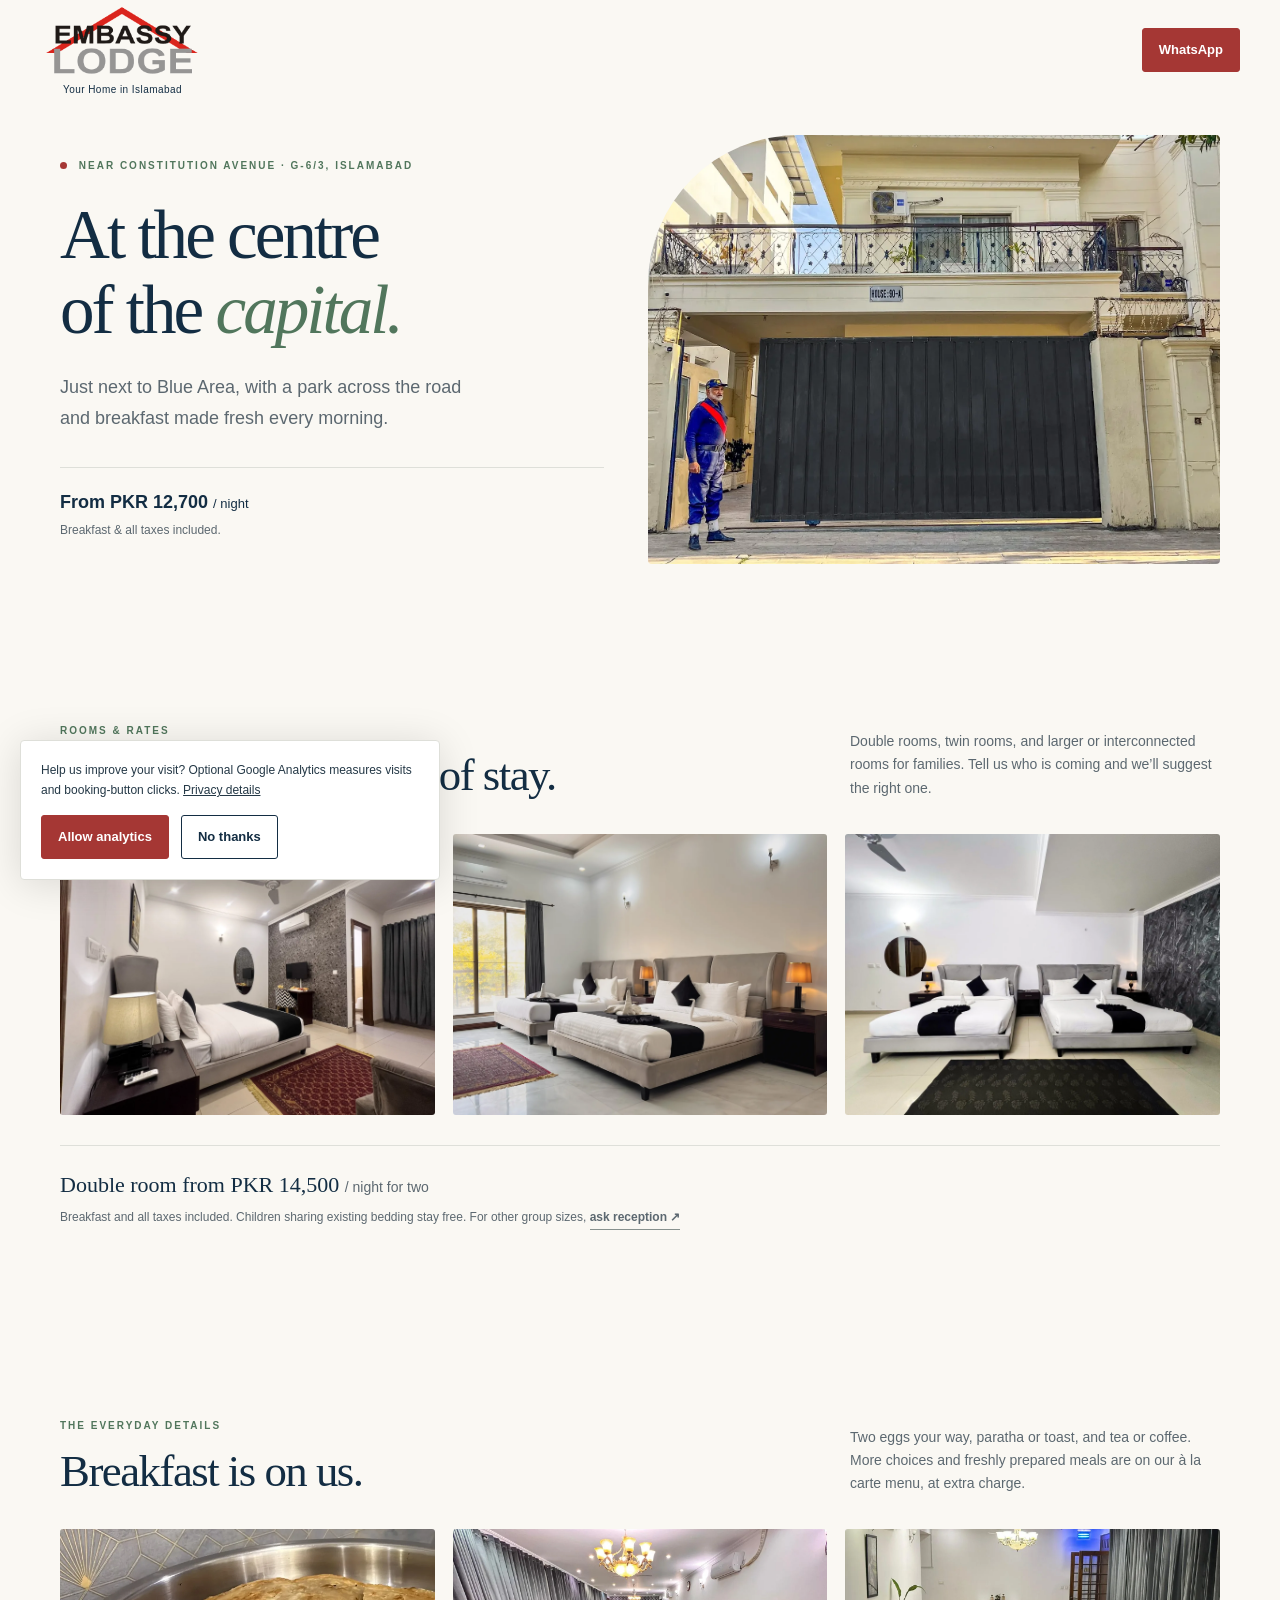
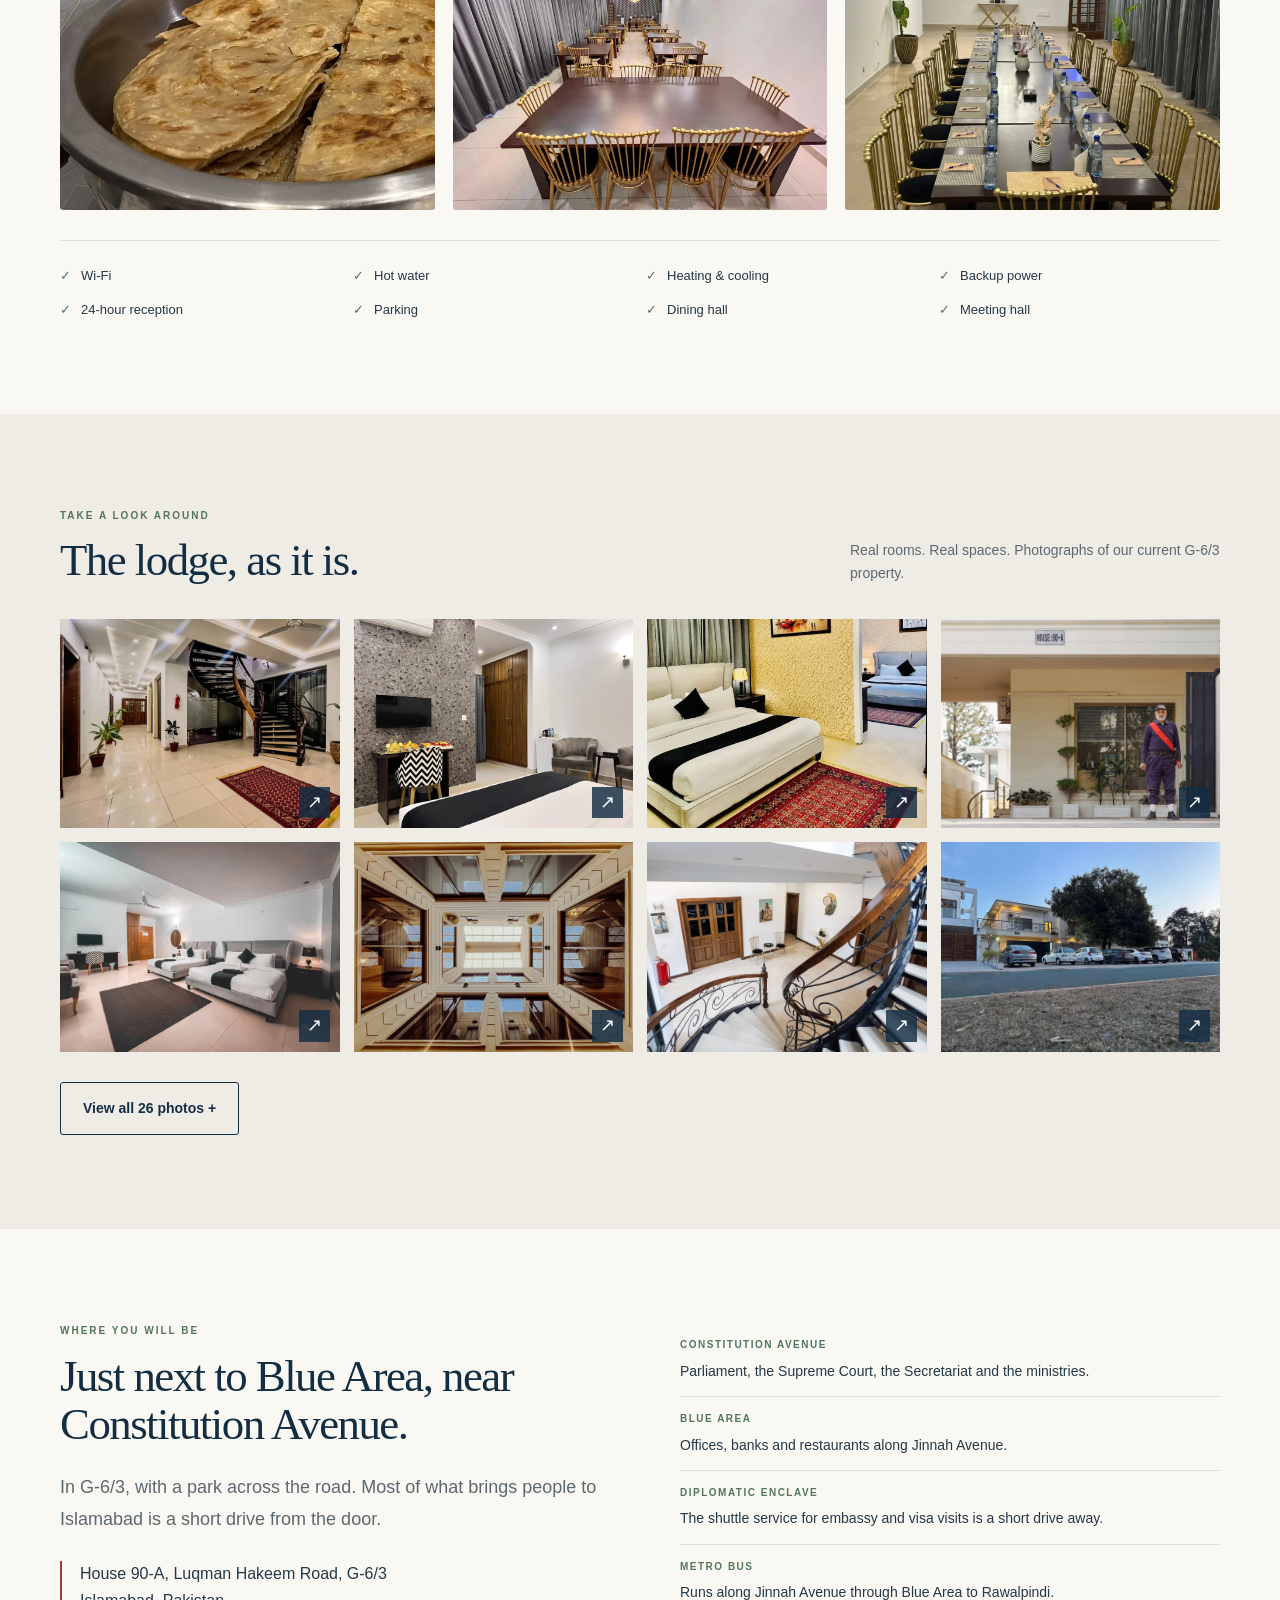
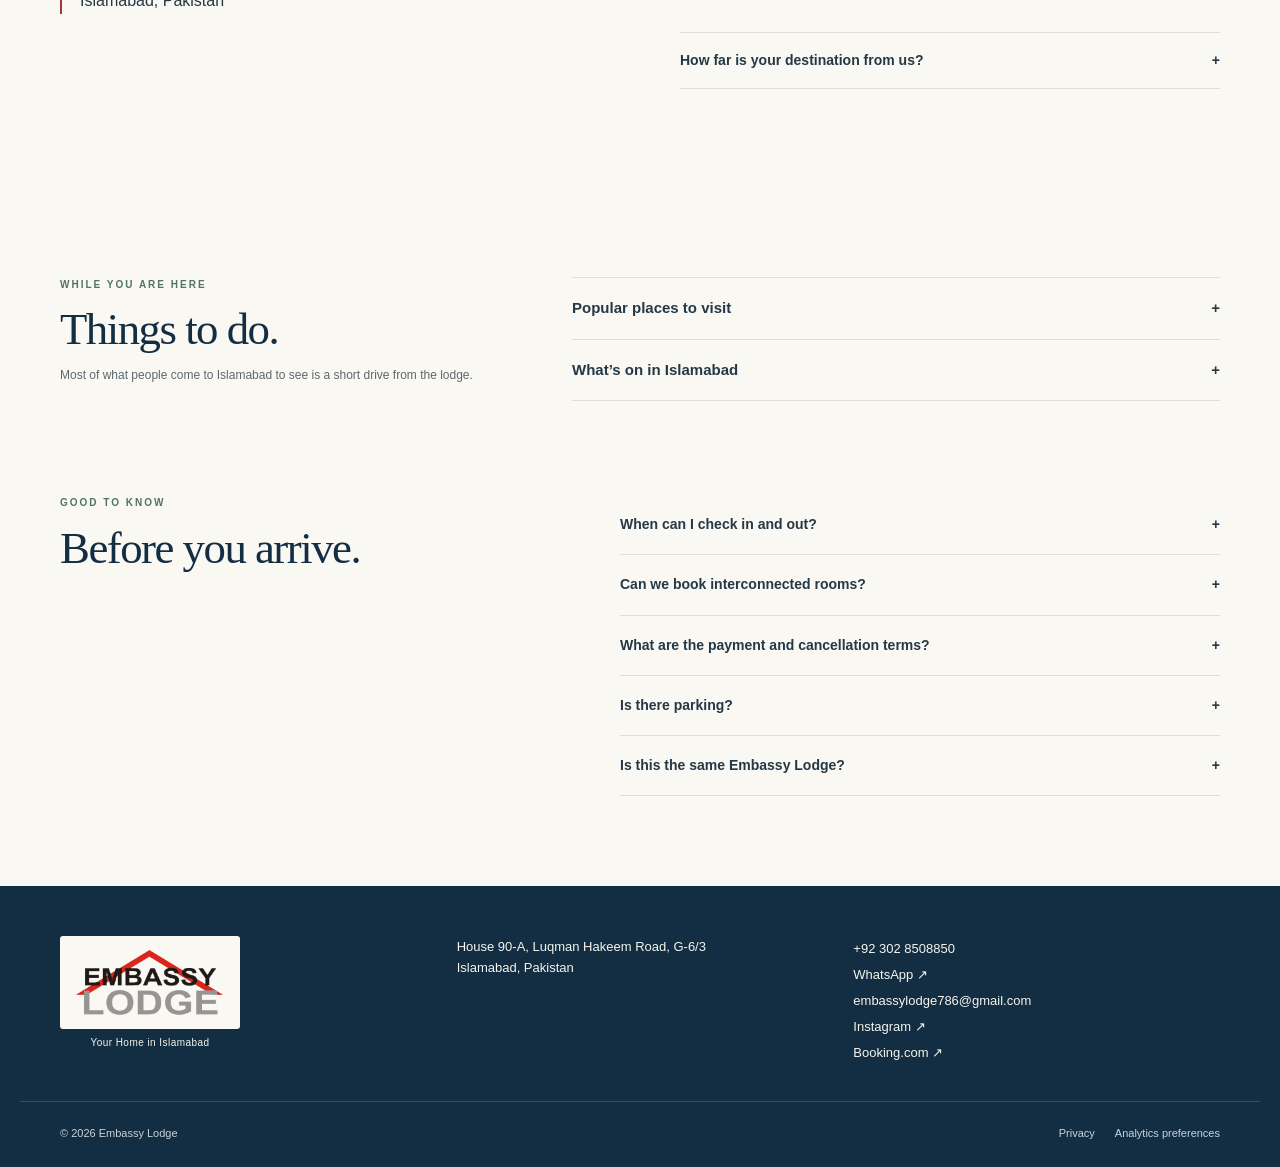
<file: index.html>
<!doctype html>
<html lang="en"><head><meta charset="utf-8"><meta name="viewport" content="width=device-width, initial-scale=1"><title>Embassy Lodge | Near Constitution Avenue, G-6/3 Islamabad</title><meta name="description" content="Stay just next to Blue Area, near Constitution Avenue, in G-6/3, Islamabad. Double, twin and family rooms, breakfast included, 24-hour reception. Message us on WhatsApp."><meta name="theme-color" content="#132d43"><meta property="og:title" content="Embassy Lodge — Your Home in Islamabad"><meta property="og:description" content="Near Constitution Avenue in central Islamabad, with breakfast included and room to unwind. Message us on WhatsApp."><link rel="icon" href="assets/favicon.svg" type="image/svg+xml"><link rel="stylesheet" href="styles.css"><script src="app.js" defer></script>
<script type="application/ld+json">{"@context":"https://schema.org","@type":"LodgingBusiness","name":"Embassy Lodge","telephone":"+923028508850","address":{"@type":"PostalAddress","streetAddress":"House 90-A, Luqman Hakeem Road, G-6/3","addressLocality":"Islamabad","addressCountry":"PK"},"checkinTime":"14:00","checkoutTime":"12:00","priceRange":"PKR 12,700+ per night, including taxes"}</script></head>
<body><a class="skip" href="#main">Skip to content</a><header class="header"><a class="brand" href="#" aria-label="Embassy Lodge home"><img class="site-logo" src="assets/logo.png" width="512" height="234" alt="Embassy Lodge"><span class="logo-tagline">Your Home in Islamabad</span></a><a class="button small desk-only" href="https://wa.me/923028508850?text=Hello%20Embassy%20Lodge%2C%20I%20found%20your%20website%20and%20would%20like%20to%20ask%20about%20a%20stay." target="_blank" rel="noopener noreferrer" data-event="whatsapp_click" data-placement="header">WhatsApp</a></header>
<main id="main"><section class="hero wrap"><div class="hero-copy"><p class="eyebrow"><span class="dot"></span> NEAR CONSTITUTION AVENUE · G-6/3, ISLAMABAD</p><h1>At the centre<br>of the <em>capital.</em></h1><p class="lead">Just next to Blue Area, with a park across the road and breakfast made fresh every morning.</p><div class="hero-rate"><strong>From <b data-price="1">PKR 12,700</b> <span>/ night</span></strong><p>Breakfast &amp; all taxes included.</p></div></div><figure class="hero-image"><img src="assets/g6/exterior-front-gate.webp" width="1441" height="1081" alt="Front of Embassy Lodge at House 90-A, G-6/3, with the gate and balcony" fetchpriority="high"></figure></section>
<section class="wrap section" id="rooms"><div class="section-heading"><div><p class="eyebrow">ROOMS &amp; RATES</p><h2>A room for every kind of stay.</h2></div><p>Double rooms, twin rooms, and larger or interconnected rooms for families. Tell us who is coming and we’ll suggest the right one.</p></div><div class="rooms-strip"><figure><img loading="lazy" src="assets/g6/double-room-terrazzo-bed.webp" width="1600" height="1200" alt="Double room with upholstered bed, bedside lamps and seating"></figure><figure><img loading="lazy" src="assets/g6/twin-room-window.webp" width="1600" height="1201" alt="Room with two separate upholstered beds beside a large window"></figure><figure><img loading="lazy" src="assets/g6/family-room-twin-beds.webp" width="1600" height="1200" alt="Large room with two double beds side by side"></figure></div><div class="rates"><p class="rate-line">Double room from <strong data-price="2">PKR 14,500</strong> <span>/ night for two</span></p><p class="fine">Breakfast and all taxes included. Children sharing existing bedding stay free. For other group sizes, <a class="text-link" href="https://wa.me/923028508850?text=Hello%20Embassy%20Lodge%2C%20I%20found%20your%20website%20and%20would%20like%20to%20ask%20about%20a%20stay." target="_blank" rel="noopener noreferrer" data-event="whatsapp_click" data-placement="rates">ask reception ↗</a></p></div></section>
<section class="wrap section" id="breakfast"><div class="section-heading"><div><p class="eyebrow">THE EVERYDAY DETAILS</p><h2>Breakfast is on us.</h2></div><p>Two eggs your way, paratha or toast, and tea or coffee. More choices and freshly prepared meals are on our à la carte menu, at extra charge.</p></div><div class="rooms-strip"><figure><img loading="lazy" src="assets/g6/breakfast-parathas.webp" width="1379" height="1034" alt="Freshly made parathas at the breakfast counter"></figure><figure><img loading="lazy" src="assets/g6/dining-hall.webp" width="1280" height="960" alt="Dining hall with a long table"></figure><figure><img loading="lazy" src="assets/g6/meeting-table.webp" width="1280" height="960" alt="Long meeting table set with notepads, pens and water"></figure></div><ul class="amenities"><li>Wi-Fi</li><li>Hot water</li><li>Heating &amp; cooling</li><li>Backup power</li><li>24-hour reception</li><li>Parking</li><li>Dining hall</li><li>Meeting hall</li></ul></section>
<section class="gallery-section section" id="gallery"><div class="wrap"><div class="section-heading"><div><p class="eyebrow">TAKE A LOOK AROUND</p><h2>The lodge, as it is.</h2></div><p>Real rooms. Real spaces. Photographs of our current G-6/3 property.</p></div><div class="gallery" id="photo-grid"></div><button class="button outline" id="more-photos" type="button">View all photos <span>＋</span></button><noscript><p><a href="assets/g6/double-room-terrazzo-bed.webp">View a double room</a> · <a href="assets/g6/lobby-staircase.webp">View the lobby</a> · <a href="assets/g6/entrance-guard.webp">View the entrance</a></p></noscript></div></section>
<section class="wrap section" id="location"><div class="loc-grid"><div class="loc-intro"><p class="eyebrow">WHERE YOU WILL BE</p><h2>Just next to Blue Area, near Constitution Avenue.</h2><p class="lead">In G-6/3, with a park across the road. Most of what brings people to Islamabad is a short drive from the door.</p><address>House 90-A, Luqman Hakeem Road, G-6/3<br>Islamabad, Pakistan</address></div><div class="loc-detail"><dl class="around"><div><dt>Constitution Avenue</dt><dd>Parliament, the Supreme Court, the Secretariat and the ministries.</dd></div><div><dt>Blue Area</dt><dd>Offices, banks and restaurants along Jinnah Avenue.</dd></div><div><dt>Diplomatic Enclave</dt><dd>The shuttle service for embassy and visa visits is a short drive away.</dd></div><div><dt>Metro bus</dt><dd>Runs along Jinnah Avenue through Blue Area to Rawalpindi.</dd></div></dl><details class="route-tool" id="route-tool"><summary>How far is your destination from us?</summary><p class="fine">Pick a place to open directions from the lodge, with the current travel time.</p><label for="destination">Destination</label><select id="destination"><optgroup label="See the city"><option selected value="Faisal Mosque Islamabad">Faisal Mosque</option><option value="Daman-e-Koh Islamabad">Daman-e-Koh viewpoint</option><option value="Trail 3 Islamabad">Margalla Hills · Trail 3</option><option value="Pakistan Monument Islamabad">Pakistan Monument</option><option value="Lok Virsa Museum Islamabad">Lok Virsa Museum</option><option value="Lake View Park Islamabad">Lake View Park, Rawal Lake</option><option value="Saidpur Village Islamabad">Saidpur Village</option></optgroup><optgroup label="Food and shopping"><option value="Blue Area Islamabad">Blue Area</option><option value="Melody Food Park G-6 Islamabad">Melody Food Street</option><option value="Aabpara Market Islamabad">Aabpara Market</option><option value="Kohsar Market Islamabad">Kohsar Market</option><option value="Centaurus Mall Islamabad">Centaurus Mall</option></optgroup><optgroup label="Work and appointments"><option value="Constitution Avenue Islamabad">Constitution Avenue</option><option value="Pakistan Secretariat Islamabad">Pakistan Secretariat</option><option value="Diplomatic Shuttle Service Third Avenue Quaid-e-Azam University Road G-5 Islamabad">Diplomatic Enclave shuttle</option></optgroup><optgroup label="Travel"><option value="Islamabad International Airport">Islamabad International Airport</option><option value="Saddar Rawalpindi">Rawalpindi Saddar</option></optgroup><option value="custom">Another destination…</option></select><div id="custom-destination-field" hidden><label for="custom-destination">Where would you like to go?</label><input id="custom-destination" type="text" placeholder="Place or address in Islamabad" maxlength="200"></div><label for="travel">Travel by</label><select id="travel"><option value="driving">Car</option><option value="walking">On foot</option></select><a id="route-link" class="button outline" href="https://www.google.com/maps/dir/?api=1&amp;origin=Embassy+Lodge+House+90-A+Luqman+Hakeem+Road+G-6%2F3+Islamabad&amp;destination=Faisal+Mosque+Islamabad" target="_blank" rel="noopener noreferrer" data-event="directions_click" data-placement="route">Get directions ↗</a></details></div></div></section>
<section class="wrap section" id="things"><div class="things-grid"><div><p class="eyebrow">WHILE YOU ARE HERE</p><h2>Things to do.</h2><p class="fine">Most of what people come to Islamabad to see is a short drive from the lodge.</p></div><div><details class="fold" id="fold-places"><summary>Popular places to visit</summary><div class="todo-grid"><div><h3>See</h3><ul><li>Faisal Mosque</li><li>Pakistan Monument and Lok Virsa Museum at Shakarparian</li><li>Saidpur Village</li></ul></div><div><h3>Get outdoors</h3><ul><li>Margalla Hills trails and the Daman-e-Koh viewpoint</li><li>Lake View Park at Rawal Lake</li><li>The park across our road</li></ul></div><div><h3>Eat and shop</h3><ul><li>Restaurants in Blue Area</li><li>Melody Food Street and Aabpara Market in G-6</li><li>Kohsar Market’s cafés and Centaurus Mall</li></ul></div></div></details><details class="fold" id="fold-events"><summary>What’s on in Islamabad</summary><p class="todo-events"><a class="text-link" href="https://islamabad.embassylodge.com/" target="_blank" rel="noopener noreferrer" data-event="explore_click" data-placement="things">See this week’s events ↗</a><span>Our guide to city events, independently listed. These are not hosted at the lodge.</span></p></details></div></div></section>
<section class="wrap faq-section"><div><p class="eyebrow">GOOD TO KNOW</p><h2>Before you arrive.</h2></div><div class="faqs"><details><summary>When can I check in and out?</summary><p>Check-in is from 2 pm. Check-out is by 12 noon. Reception is available 24 hours; contact us about early arrival or late departure.</p></details><details><summary>Can we book interconnected rooms?</summary><p>Yes. We have interconnected rooms, and larger rooms with two beds for three or four guests. Reception will confirm the layout and total price.</p></details><details><summary>What are the payment and cancellation terms?</summary><p>An advance payment secures your booking. You can see your room before paying at check-in. We accept cash, card and bank transfer; any cancellation terms are confirmed when you book.</p></details><details><summary>Is there parking?</summary><p>Yes. Parking is outside the property, with space for a few cars inside. Tell reception if you are arriving by car.</p></details><details><summary>Is this the same Embassy Lodge?</summary><p>Yes, now at House 90-A, Luqman Hakeem Road, G-6/3. Same team, new address. Our Google listing also includes reviews of our previous premises. The photographs on this website show the current property.</p><a class="text-link" href="https://maps.app.goo.gl/iPWMx278fa8dvpPB8" target="_blank" rel="noopener noreferrer" data-event="reviews_click" data-placement="faq">View our Google listing and reviews ↗</a></details></div></section>
</main><footer><div class="wrap footer-grid"><div class="brand footer-brand"><img class="site-logo" src="assets/logo.png" width="512" height="234" alt="Embassy Lodge"><span class="logo-tagline">Your Home in Islamabad</span></div><p>House 90-A, Luqman Hakeem Road, G-6/3<br>Islamabad, Pakistan</p><div><a href="tel:+923028508850" data-event="call_click" data-placement="footer">+92 302 8508850</a><br><a href="https://wa.me/923028508850?text=Hello%20Embassy%20Lodge%2C%20I%20found%20your%20website%20and%20would%20like%20to%20ask%20about%20a%20stay." target="_blank" rel="noopener noreferrer" data-event="whatsapp_click" data-placement="footer">WhatsApp ↗</a><br><a href="mailto:embassylodge786@gmail.com" data-event="email_click" data-placement="footer">embassylodge786@gmail.com</a><br><a href="https://www.instagram.com/embassy_lodge/" target="_blank" rel="noopener noreferrer" data-event="social_click" data-placement="footer">Instagram ↗</a><br><a href="https://www.booking.com/hotel/pk/embassy-lodge-islamabad1.html" target="_blank" rel="noopener noreferrer" data-event="booking_platform_click" data-placement="footer">Booking.com ↗</a></div></div><div class="wrap footer-bottom"><span>© <span id="year">2026</span> Embassy Lodge</span><div><a href="privacy.html">Privacy</a><button class="plain" id="cookie-settings">Analytics preferences</button></div></div></footer>
<div class="mobile-contact"><a class="button" href="https://wa.me/923028508850?text=Hello%20Embassy%20Lodge%2C%20I%20found%20your%20website%20and%20would%20like%20to%20ask%20about%20a%20stay." target="_blank" rel="noopener noreferrer" data-event="whatsapp_click" data-placement="mobile">WhatsApp</a><a class="button outline" href="https://maps.app.goo.gl/iPWMx278fa8dvpPB8" target="_blank" rel="noopener noreferrer" data-event="directions_click" data-placement="mobile">Maps</a><a class="button outline" href="tel:+923028508850" data-event="call_click" data-placement="mobile">Call</a></div>
<div class="cookie-banner" id="cookie-banner" hidden><p>Help us improve your visit? Optional Google Analytics measures visits and booking-button clicks. <a href="privacy.html">Privacy details</a></p><div><button class="button small" id="accept-analytics">Allow analytics</button><button class="button outline small" id="decline-analytics">No thanks</button></div></div>
<dialog id="lightbox" aria-label="Property photographs"><div class="lightbox-top"><p id="photo-count"></p><button id="close-lightbox" aria-label="Close photo gallery">Close ×</button></div><img id="lightbox-image" alt=""><div class="lightbox-bottom"><button id="prev-photo" aria-label="Previous photo">←</button><p id="photo-caption"></p><button id="next-photo" aria-label="Next photo">→</button></div></dialog>
</body></html>
</file>
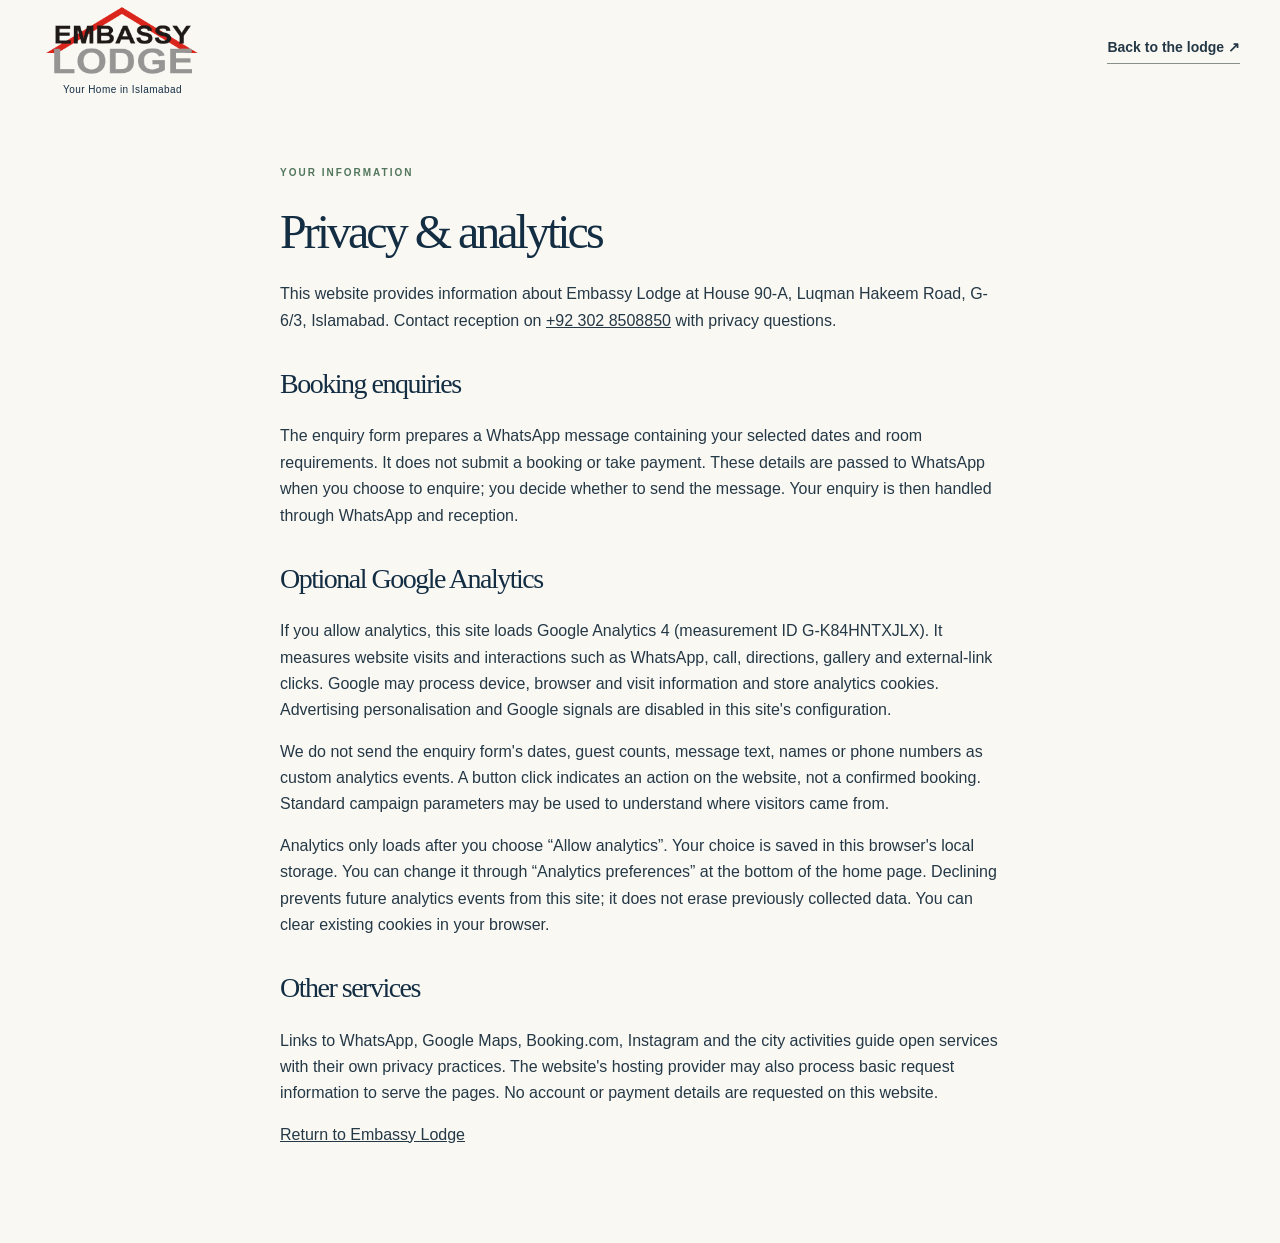
<file: privacy.html>
<!doctype html><html lang="en"><head><meta charset="utf-8"><meta name="viewport" content="width=device-width,initial-scale=1"><title>Privacy | Embassy Lodge</title><link rel="stylesheet" href="styles.css"><link rel="icon" href="assets/favicon.svg"></head><body><header class="header"><a class="brand" href="index.html"><img class="site-logo" src="assets/logo.png" width="512" height="234" alt="Embassy Lodge"><span class="logo-tagline">Your Home in Islamabad</span></a><a class="text-link" href="index.html#enquire">Back to the lodge ↗</a></header><main class="wrap privacy"><p class="eyebrow">YOUR INFORMATION</p><h1>Privacy &amp; analytics</h1><p>This website provides information about Embassy Lodge at House 90-A, Luqman Hakeem Road, G-6/3, Islamabad. Contact reception on <a href="tel:+923028508850">+92 302 8508850</a> with privacy questions.</p><h2>Booking enquiries</h2><p>The enquiry form prepares a WhatsApp message containing your selected dates and room requirements. It does not submit a booking or take payment. These details are passed to WhatsApp when you choose to enquire; you decide whether to send the message. Your enquiry is then handled through WhatsApp and reception.</p><h2>Optional Google Analytics</h2><p>If you allow analytics, this site loads Google Analytics 4 (measurement ID G-K84HNTXJLX). It measures website visits and interactions such as WhatsApp, call, directions, gallery and external-link clicks. Google may process device, browser and visit information and store analytics cookies. Advertising personalisation and Google signals are disabled in this site's configuration.</p><p>We do not send the enquiry form's dates, guest counts, message text, names or phone numbers as custom analytics events. A button click indicates an action on the website, not a confirmed booking. Standard campaign parameters may be used to understand where visitors came from.</p><p>Analytics only loads after you choose “Allow analytics”. Your choice is saved in this browser's local storage. You can change it through “Analytics preferences” at the bottom of the home page. Declining prevents future analytics events from this site; it does not erase previously collected data. You can clear existing cookies in your browser.</p><h2>Other services</h2><p>Links to WhatsApp, Google Maps, Booking.com, Instagram and the city activities guide open services with their own privacy practices. The website's hosting provider may also process basic request information to serve the pages. No account or payment details are requested on this website.</p><p><a href="index.html">Return to Embassy Lodge</a></p></main></body></html>
</file>
<file: styles.css>
:root{--navy:#132d43;--ink:#243846;--muted:#5c6870;--red:#a53734;--paper:#faf8f3;--line:#dedfd9;--green:#51765c}*{box-sizing:border-box}html{scroll-behavior:smooth;scroll-padding-top:95px}body{margin:0;background:var(--paper);color:var(--ink);font:16px/1.65 Arial,Helvetica,sans-serif}a{color:inherit;text-decoration:none}button,input,select{font:inherit}button,a,select,input{-webkit-tap-highlight-color:transparent}button{cursor:pointer}img{display:block;width:100%;object-fit:cover}h1,h2,h3,p,figure{margin:0}h1,h2,h3{font-family:Georgia,'Times New Roman',serif;color:var(--navy);font-weight:400;line-height:1.08}h1{font-size:clamp(48px,5.4vw,82px);letter-spacing:-3px;margin:24px 0}h1 em{color:var(--green);font-weight:400}h2{font-size:clamp(34px,3.5vw,50px);letter-spacing:-1.5px;margin:12px 0 24px}h3{font-size:28px;margin:12px 0 18px}p+p{margin-top:16px}.wrap{max-width:1240px;margin:auto;padding-left:40px;padding-right:40px}.section{padding-top:94px;padding-bottom:94px}.header{height:100px;max-width:1440px;margin:auto;padding:0 40px;display:flex;align-items:center;justify-content:space-between;gap:24px}.brand{display:flex;align-items:center;gap:12px;font:18px/1.3 Georgia,serif;letter-spacing:1.5px;color:var(--navy)}.brand small{display:block;font:9px/1.6 Arial,sans-serif;letter-spacing:2px;margin-top:5px}.brand-mark{font-size:28px;position:relative;padding:8px 4px;border-bottom:2px solid var(--red)}.header nav{display:flex;align-items:center;gap:30px;font-size:14px}.button{display:inline-flex;align-items:center;justify-content:center;gap:28px;background:var(--red);border:1px solid var(--red);color:white;padding:14px 22px;font-size:14px;font-weight:600;min-height:48px;border-radius:3px;transition:background .2s,transform .2s}.button:hover{background:#862b29;border-color:#862b29;transform:translateY(-1px)}.button.small{padding:10px 16px;min-height:44px;font-size:13px}.button.outline{background:transparent;border-color:var(--navy);color:var(--navy)}.button.outline:hover{background:#e9eee9}.text-link{font-size:14px;border-bottom:1px solid #87918e;padding-bottom:4px;display:inline-block;font-weight:600}.text-link:hover{color:var(--red)}.eyebrow{font-size:10px;font-weight:700;letter-spacing:2px;color:var(--green)}.dot{display:inline-block;width:7px;height:7px;background:var(--red);border-radius:50%;margin-right:7px}.hero{display:grid;grid-template-columns:1fr 1.05fr;gap:44px;padding-top:35px;padding-bottom:65px;align-items:center}.hero .lead{max-width:420px}.lead{font-size:18px;color:var(--muted);line-height:1.75}.hero-actions{display:flex;gap:22px;align-items:center;margin-top:30px}.hero-rate{border-top:1px solid var(--line);padding-top:20px;margin-top:32px}.hero-rate strong{font-size:18px;color:var(--navy)}.hero-rate strong span{font-size:13px;font-weight:400}.hero-rate p{font-size:12px;color:var(--muted);margin-top:4px}.hero-image{position:relative}.hero-image img{height:515px;border-radius:150px 4px 4px 4px;object-position:center}.hero-image figcaption{position:absolute;bottom:0;left:0;right:0;background:linear-gradient(transparent,#11291fe6);color:white;padding:75px 25px 24px;display:flex;flex-direction:column;gap:8px}.hero-image figcaption span{font-size:9px;letter-spacing:1.5px}.hero-image figcaption a{font-family:Georgia,serif;font-size:24px}.essentials{background:var(--navy);color:#fff}.essential-row{display:flex;justify-content:space-between;gap:20px;padding-top:21px;padding-bottom:21px;font-size:13px}.essential-row span:before{content:'✦';color:#c5cfba;margin-right:13px}.section-heading{display:flex;align-items:end;justify-content:space-between;gap:40px;margin-bottom:34px}.section-heading h2{margin-bottom:0}.section-heading>p{max-width:370px;color:var(--muted);font-size:14px}.room-grid{display:grid;grid-template-columns:repeat(3,1fr);gap:26px}.room img{aspect-ratio:1.35;height:auto}.room-body{padding:24px 0 20px;border-bottom:1px solid var(--line)}.number{font-size:10px;letter-spacing:1.7px;color:var(--green)}.room h3{font-size:27px}.room p{font-size:14px;color:var(--muted);min-height:75px;margin-bottom:18px}.fine{font-size:12px!important;color:var(--muted);line-height:1.65}.room-grid+.fine{margin-top:20px}.comfort{background:#eeeee5;padding:70px 0}.comfort-grid{display:grid;grid-template-columns:1fr 1fr;gap:80px;align-items:center}.comfort-photo{position:relative}.comfort-photo img{height:440px;object-position:center}.photo-label{background:var(--navy);color:white;padding:12px 20px;position:absolute;bottom:25px;right:-20px;font:20px Georgia,serif}.comfort-copy>p{font-size:15px}.amenities{padding:24px 0 0;margin:25px 0 0;border-top:1px solid #cfd3c8;list-style:none;display:grid;grid-template-columns:1fr 1fr;gap:12px;font-size:13px}.amenities li:before{content:'✓';color:var(--green);margin-right:10px}.location-grid{display:grid;grid-template-columns:1fr .85fr;gap:100px}.location-grid .lead{margin-bottom:20px}.location-grid address{font-style:normal;border-left:2px solid var(--red);padding-left:18px;margin:30px 0;font-size:16px}.nearby{padding:34px;background:#fff;border:1px solid var(--line)}.nearby>p{font-size:14px;color:var(--muted)}label{display:block;font-size:12px;font-weight:600;color:var(--navy)}.nearby label{margin-top:20px}.nearby select{margin-top:8px}.nearby .text-link{margin:24px 0 8px}.explore{border-top:1px solid var(--line);margin-top:24px;padding-top:24px}.explore span{font-size:9px;letter-spacing:1px}.explore a{display:block;font-family:Georgia,serif;font-size:21px;margin:10px 0}.explore p{font-size:12px;color:var(--muted)}.gallery-section{background:#efece6}.gallery{display:grid;grid-template-columns:repeat(4,1fr);gap:14px;margin:30px 0}.gallery button{padding:0;border:0;background:none;position:relative;overflow:hidden}.gallery img{aspect-ratio:1.2;transition:transform .3s}.gallery button:hover img{transform:scale(1.035)}.gallery button span{position:absolute;bottom:10px;right:10px;background:#132d43cf;color:white;padding:1px 8px;font-size:18px}.booking-section{display:grid;grid-template-columns:1fr .9fr;gap:90px}.price-list{margin:32px 0 18px}.price-list>div{display:flex;align-items:center;justify-content:space-between;padding:15px 0;border-bottom:1px solid var(--line);gap:20px}.price-list span{font-size:14px}.price-list strong{font-size:17px;text-align:right;color:var(--navy)}.price-list small{display:block;font-size:11px;font-weight:400}.booking-section .text-link{margin-top:26px}.booking-form{padding:32px;background:#fff;border:1px solid var(--line);box-shadow:0 12px 45px #132d4309}.booking-form h3{margin-top:0}.form-row{display:grid;grid-template-columns:1fr 1fr;gap:14px}.booking-form label{margin-bottom:18px}input,select{width:100%;background:var(--paper);padding:12px 10px;border:1px solid #cdd0cb;border-radius:2px;color:var(--ink);font-size:14px;min-width:0}label input,label select{margin-top:7px}.estimate{background:#edf1eb;padding:20px;margin:6px 0 12px;display:flex;flex-direction:column}.estimate>span{font-size:12px}.estimate strong{font:32px/1.5 Georgia,serif;color:var(--navy)}.estimate small{font-size:11px}.booking-form .button{width:100%;margin:22px 0 12px}.center{text-align:center}.form-error{font-size:13px;color:var(--red)}.faq-section{display:grid;grid-template-columns:.8fr 1fr;gap:80px;padding-bottom:90px}.faqs details{border-bottom:1px solid var(--line);padding:18px 0}.faqs summary{cursor:pointer;font-weight:600;font-size:14px;list-style:none;display:flex;justify-content:space-between;gap:20px}.faqs summary:after{content:'+'}.faqs details[open] summary:after{content:'−'}.faqs details p{font-size:14px;color:var(--muted);margin-top:18px}.faqs .text-link{margin-top:15px}footer{background:var(--navy);color:#f5f5ed;padding:50px 0 25px;font-size:13px}.footer-grid{display:grid;grid-template-columns:1fr 1fr 1fr;gap:30px}.footer-grid .brand{display:block;color:inherit}.footer-grid a{line-height:2}.footer-bottom{display:flex;justify-content:space-between;border-top:1px solid #ffffff26;margin-top:35px;padding-top:22px;color:#cbd3d7;font-size:11px}.footer-bottom>div{display:flex;gap:20px}.plain{border:0;background:none;color:inherit;font:inherit;padding:0}.mobile-contact{display:none}.cookie-banner{position:fixed;bottom:20px;left:20px;background:white;border:1px solid var(--line);box-shadow:0 4px 40px #0002;z-index:25;max-width:420px;padding:20px;border-radius:4px;font-size:12px}.cookie-banner p a{text-decoration:underline}.cookie-banner>div{display:flex;gap:12px;margin-top:14px}[hidden]{display:none!important}.skip{position:fixed;top:-100px;left:10px;background:white;padding:10px;z-index:100}.skip:focus{top:10px}:focus-visible{outline:3px solid #b77b2c;outline-offset:4px}dialog{border:0;padding:18px;background:#102536;color:white;width:min(960px,95vw);max-height:94vh;border-radius:5px}dialog::backdrop{background:#000c}.lightbox-top,.lightbox-bottom{display:flex;align-items:center;justify-content:space-between;gap:16px}.lightbox-top{margin-bottom:12px}.lightbox-bottom{margin-top:14px}.lightbox-top p{font-size:12px;color:#ccd5da}dialog button{border:1px solid #ffffff50;background:none;color:white;padding:8px 14px;min-height:44px;border-radius:2px}#lightbox-image{height:min(65vh,650px);object-fit:contain}#photo-caption{text-align:center;font-size:14px}.privacy{max-width:800px;padding-top:50px;padding-bottom:80px}.privacy h1{font-size:48px}.privacy h2{font-size:28px;margin-top:35px}.privacy p{margin:15px 0}.privacy a{text-decoration:underline}@media(min-width:1440px){.hero{max-width:1360px;gap:70px}.hero-image img{height:565px}}@media(max-width:1000px){.header{padding:0 24px}.wrap{padding-left:24px;padding-right:24px}.hero{gap:24px}.hero-actions{flex-direction:column;align-items:start;gap:15px}.hero-image img{height:500px}.comfort-grid,.location-grid,.booking-section{gap:40px}.room h3{font-size:23px}.room p{min-height:100px}.header nav{gap:20px}.brand{font-size:15px}.section-heading>p{max-width:300px}}@media(max-width:700px){html{scroll-padding-top:20px}.header{height:85px;padding:0 20px}.header nav>a:not(.button){display:none}.header nav .button{font-size:11px;padding:10px;gap:8px}.brand{font-size:13px;letter-spacing:1px}.brand small{font-size:7px;letter-spacing:1.2px}.brand-mark{font-size:24px}.wrap{padding-left:22px;padding-right:22px}.hero{grid-template-columns:1fr;padding-top:20px;padding-bottom:30px;gap:30px}h1{font-size:56px;letter-spacing:-2px;margin:18px 0}.hero .lead{font-size:16px}.hero-actions{flex-direction:row;align-items:center;gap:16px}.hero-actions .text-link{font-size:12px}.hero-actions .button{gap:14px}.hero-rate{margin-top:24px}.hero-image img{height:330px;border-radius:90px 3px 3px 3px;object-position:center 45%}.essential-row{display:grid;grid-template-columns:1fr 1fr;gap:14px;font-size:11px;padding-top:20px;padding-bottom:20px}.essential-row span:before{margin-right:7px}.section{padding-top:58px;padding-bottom:58px}.section-heading{display:block;margin-bottom:26px}.section-heading>p{max-width:none;margin-top:20px}h2{font-size:36px}.room-grid{grid-template-columns:1fr;gap:30px}.room img{aspect-ratio:1.4}.room h3{font-size:29px}.room p{min-height:0;margin-bottom:18px}.room-body{padding-top:20px}.comfort{padding:45px 0}.comfort-grid,.location-grid,.booking-section,.faq-section{grid-template-columns:1fr;gap:35px}.comfort-photo img{height:300px}.photo-label{right:0;font-size:17px;bottom:15px}.comfort-copy h2 br{display:none}.nearby{padding:24px}.gallery{grid-template-columns:1fr 1fr;gap:10px}.gallery img{aspect-ratio:1}.booking-form{padding:24px 20px}.booking-section h2 br{display:none}.booking-section{gap:35px}.faq-section{padding-bottom:55px;gap:5px}.footer-grid{grid-template-columns:1fr 1fr;gap:25px}.footer-grid .brand{grid-column:1/-1}.footer-bottom{display:block}.footer-bottom>div{margin-top:14px}footer{padding-bottom:100px}.mobile-contact{display:flex;position:fixed;bottom:0;left:0;right:0;z-index:20;background:#fff;padding:10px 16px max(10px,env(safe-area-inset-bottom));align-items:center;justify-content:space-between;box-shadow:0 -3px 18px #0001;font-size:13px}.mobile-contact .button{padding:10px 18px;min-height:44px}.cookie-banner{left:12px;right:12px;bottom:82px;max-width:none;padding:16px}.lightbox-bottom p{font-size:12px}#lightbox-image{height:55vh}.privacy h1{font-size:40px}}@media(prefers-reduced-motion:reduce){html{scroll-behavior:auto}*{transition:none!important}}

/* Logo and clearer booking actions */
.header .brand{flex-direction:column;gap:5px;align-items:center;flex-shrink:0}.site-logo{width:165px;height:auto;object-fit:contain}.logo-tagline{font:9px/1.4 Arial,sans-serif;letter-spacing:1px}.footer-brand .site-logo{background:var(--paper);padding:10px;width:180px;border-radius:3px}.hero-actions{flex-wrap:wrap}.hero-actions .button{gap:14px}.nearby #route-link{margin:24px 0 12px;width:100%}.explore a.button{font:600 14px/1.5 Arial,sans-serif;width:100%;padding:14px}.quick-whatsapp{margin-top:12px!important}.booking-form #children-details{margin-bottom:18px}.booking-form #children-details .fine{margin-top:-8px}.privacy .header .site-logo{width:165px}@media(max-width:700px){.site-logo{width:125px}.logo-tagline{font-size:8px}.header{height:100px}.hero-actions .button{font-size:13px;padding:12px 15px}.mobile-contact>a:first-child{border:1px solid var(--navy);border-radius:3px;padding:10px 12px;min-height:44px}.hero-actions{gap:12px}}

/* Keep the complete brand lockup aligned across page headers and footer. */
.logo-tagline{display:block;width:165px;text-align:center;font:10px/1.4 Arial,sans-serif;letter-spacing:.45px;white-space:nowrap}.footer-grid .footer-brand{display:flex;flex-direction:column;align-items:center;gap:7px;width:180px}.footer-brand .logo-tagline{width:180px}.privacy .header .site-logo{width:165px}@media(max-width:700px){.header .logo-tagline{width:125px;font-size:8px;letter-spacing:.25px}.header .brand{gap:4px}.header>a.text-link{font-size:12px;text-align:right;max-width:140px}.header .site-logo{width:125px}.footer-brand .logo-tagline{font-size:10px}}

/* Temporary closure notice: fades the site behind it and blocks clicks. Remove the #closure block in index.html to reopen. */
body:has(#closure){overflow:hidden}.closure{position:fixed;inset:0;z-index:50;background:#132d43b8;-webkit-backdrop-filter:blur(3px);backdrop-filter:blur(3px);display:flex;align-items:center;justify-content:center;padding:20px}.closure-card{background:var(--paper);max-width:540px;width:100%;max-height:calc(100vh - 40px);overflow:auto;padding:40px;border-radius:4px;box-shadow:0 20px 70px #0006;text-align:center}.closure-card .site-logo{margin:0 auto 26px}.closure-card .eyebrow{display:inline-block}.closure-card h2{margin:14px 0 20px}.closure-card h2 em{color:var(--green)}.closure-card>p:not(.eyebrow){font-size:15px;color:var(--muted)}.closure-actions{display:flex;flex-direction:column;gap:12px;margin-top:28px}.closure-actions .button{width:100%;gap:14px}.closure-links{display:flex;justify-content:center;flex-wrap:wrap;gap:12px 28px;margin-top:24px}body:has(#closure) .cookie-banner{display:none!important}@media(max-width:700px){.closure{padding:14px}.closure-card{padding:28px 22px;max-height:calc(100vh - 28px)}.closure-card .site-logo{width:125px;margin-bottom:18px}.closure-card h2{font-size:32px}.closure-card h2 br{display:none}.closure-card>p:not(.eyebrow){font-size:14px}}

/* Meeting and dining halls: two cards */
.room-grid.two{grid-template-columns:repeat(2,1fr)}@media(max-width:700px){.room-grid.two{grid-template-columns:1fr}}
/* Simplified layout */
.hero-rate strong b{font-size:18px}
.around{margin:14px 0 0}.around div{padding:14px 0;border-bottom:1px solid var(--line)}.around div:last-child{border-bottom:0;padding-bottom:0}.around dt{font-size:10px;font-weight:700;letter-spacing:1.5px;text-transform:uppercase;color:var(--green)}.around dd{margin:6px 0 0;font-size:14px;line-height:1.6}
.route-tool{border-top:1px solid var(--line);border-bottom:1px solid var(--line);padding:16px 0;margin-top:28px}.route-tool summary{cursor:pointer;font-weight:600;font-size:14px;list-style:none;display:flex;justify-content:space-between;gap:20px}.route-tool summary::-webkit-details-marker{display:none}.route-tool summary:after{content:'+'}.route-tool[open] summary:after{content:'−'}.route-tool .fine{margin-top:12px}.route-tool label{margin-top:16px}.route-tool select,.route-tool input{margin-top:8px}.route-tool #route-link{margin:20px 0 6px;width:100%}
.whats-on{margin-top:18px;font-size:12px;color:var(--muted)}.whats-on span{display:block;margin-top:8px}
.best-rate{font:20px/1.5 Georgia,serif;color:var(--navy);margin:22px 0 16px}
#halls .comfort-copy .text-link{margin-top:22px}
@media(max-width:700px){.desk-only{display:none!important}.mobile-contact{gap:12px}.mobile-contact .button{flex:1}}
.location-grid .nearby{align-self:start}
/* Layout: merged rooms, sketch map, things to do, three contact buttons */
.nav-actions{display:inline-flex;gap:8px}.header nav .nav-actions .button{gap:6px;padding:9px 14px;min-height:40px}
.rooms-strip{display:grid;grid-template-columns:repeat(3,1fr);gap:18px}.rooms-strip figure{margin:0}.rooms-strip img{aspect-ratio:1.35;height:auto}.rooms-strip figcaption{font-size:10px;letter-spacing:1.7px;text-transform:uppercase;color:var(--green);margin-top:10px}.rooms-strip+.fine{margin-top:20px}
.loc-grid{display:grid;grid-template-columns:1fr .9fr;gap:10px 80px;grid-template-areas:"intro map" "detail map"}.loc-intro{grid-area:intro}.loc-map{grid-area:map;align-self:start;background:#fff;border:1px solid var(--line);padding:16px}.loc-detail{grid-area:detail}.loc-map svg{display:block;width:100%;height:auto;font-family:Arial,sans-serif}.loc-map p{font-size:12px;color:var(--muted);margin-top:12px}.loc-map .text-link{font-size:12px;margin-left:4px}.loc-grid .lead{margin-bottom:20px}.loc-grid address{font-style:normal;border-left:2px solid var(--red);padding-left:18px;margin:26px 0 10px;font-size:16px}.loc-detail .around{margin-top:0}
.todo-grid{display:grid;grid-template-columns:repeat(3,1fr);gap:40px}.todo-grid h3{font:24px Georgia,serif;margin:0 0 6px}.todo-grid ul{list-style:none;margin:0;padding:0;font-size:14px}.todo-grid li{padding:12px 0;border-bottom:1px solid var(--line)}.todo-events{margin-top:30px;font-size:12px;color:var(--muted)}.todo-events span{display:block;margin-top:8px}
@media(max-width:1100px){.header nav>a:not(.button){font-size:13px}.header nav{gap:16px}}
@media(max-width:1000px){.loc-grid{gap:10px 40px}.todo-grid{gap:26px}}
@media(max-width:700px){.rooms-strip{gap:8px}.rooms-strip figcaption{font-size:9px;letter-spacing:1.2px}.loc-grid{grid-template-columns:1fr;grid-template-areas:"intro" "map" "detail";gap:22px}.todo-grid{grid-template-columns:1fr;gap:26px}.mobile-contact{gap:8px}.mobile-contact .button{flex:1;padding:10px 6px;gap:6px;min-height:46px}.mobile-contact .button:first-child{flex:1.7;border-color:var(--red)}}
/* Square room photos, location without map, folded things to do */
.rooms-strip img{aspect-ratio:1;height:auto;border-radius:3px}
.loc-grid{grid-template-columns:1fr 1fr;grid-template-areas:"intro detail";gap:30px 80px}.loc-intro .text-link{margin-top:6px}
.things-grid{display:grid;grid-template-columns:.8fr 1.2fr;gap:80px;align-items:start}.things-grid h2{margin-bottom:12px}
.fold{border-bottom:1px solid var(--line);padding:18px 0}.fold:first-child{border-top:1px solid var(--line)}.fold summary{cursor:pointer;font-weight:600;font-size:15px;list-style:none;display:flex;justify-content:space-between;gap:20px}.fold summary::-webkit-details-marker{display:none}.fold summary:after{content:'+'}.fold[open] summary:after{content:'−'}
.fold .todo-grid{margin-top:16px;gap:28px}.fold .todo-grid h3{font-size:19px}.fold .todo-events{margin-top:14px}
@media(max-width:700px){
.rooms-strip{display:flex;overflow-x:auto;scroll-snap-type:x mandatory;gap:10px;margin:0 -20px;padding:0 20px 6px;scroll-padding-left:20px;scrollbar-width:none}.rooms-strip::-webkit-scrollbar{display:none}.rooms-strip figure{flex:0 0 72%;scroll-snap-align:start}
.loc-grid{grid-template-columns:1fr;grid-template-areas:"intro" "detail"}.things-grid{grid-template-columns:1fr;gap:24px}}

/* One photo shape (4:3) everywhere; simpler page */
.hero-image img,.rooms-strip img,.comfort-photo img,.gallery img{aspect-ratio:4/3;height:auto;object-position:center}
#lightbox-image{width:100%;height:auto;aspect-ratio:4/3;max-height:70vh;object-fit:contain}
.rates{display:grid;grid-template-columns:1fr 1fr;gap:60px;margin-top:36px;align-items:start}.rates .price-list{margin:0;border-top:1px solid var(--line)}.rates .best-rate{font-size:18px;margin:18px 0 0}.rates .best-rate .text-link{font:600 14px Arial,sans-serif;margin-top:10px}
.halls-note{margin-top:20px}
@media(max-width:700px){.rates{grid-template-columns:1fr;gap:20px}#lightbox-image{height:auto;max-height:60vh}}
.rates{display:block;margin-top:30px;border-top:1px solid var(--line);padding-top:24px}.rate-line{font:22px/1.4 Georgia,serif;color:var(--navy)}.rate-line strong{font-weight:400}.rate-line span{font:14px Arial,sans-serif;color:var(--muted)}.rates .fine{margin-top:8px}.rates .fine .text-link{font-size:12px;padding-bottom:1px}
#breakfast .amenities{grid-template-columns:repeat(4,1fr);border-top:1px solid var(--line);margin-top:30px}
@media(max-width:700px){#breakfast .amenities{grid-template-columns:1fr 1fr}}
@media(max-width:700px){.rate-line span{display:block}}
</file>
